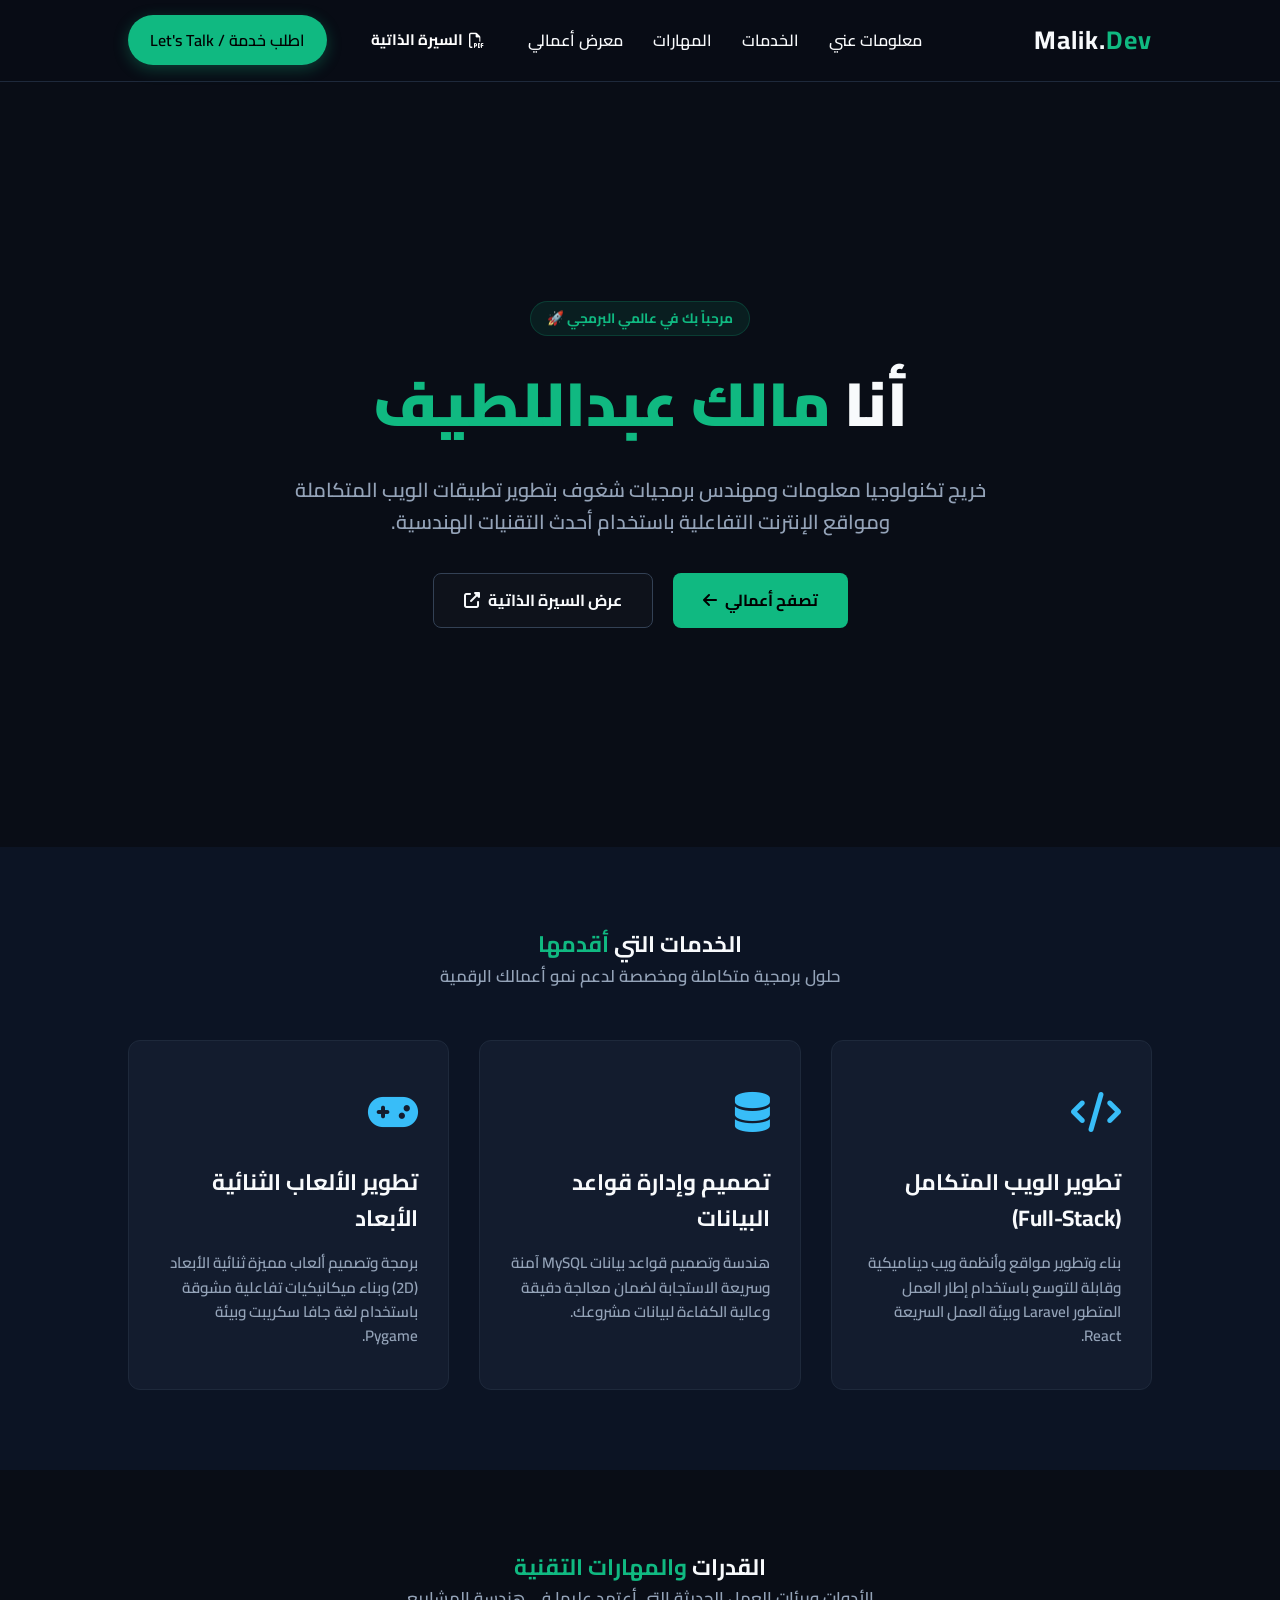
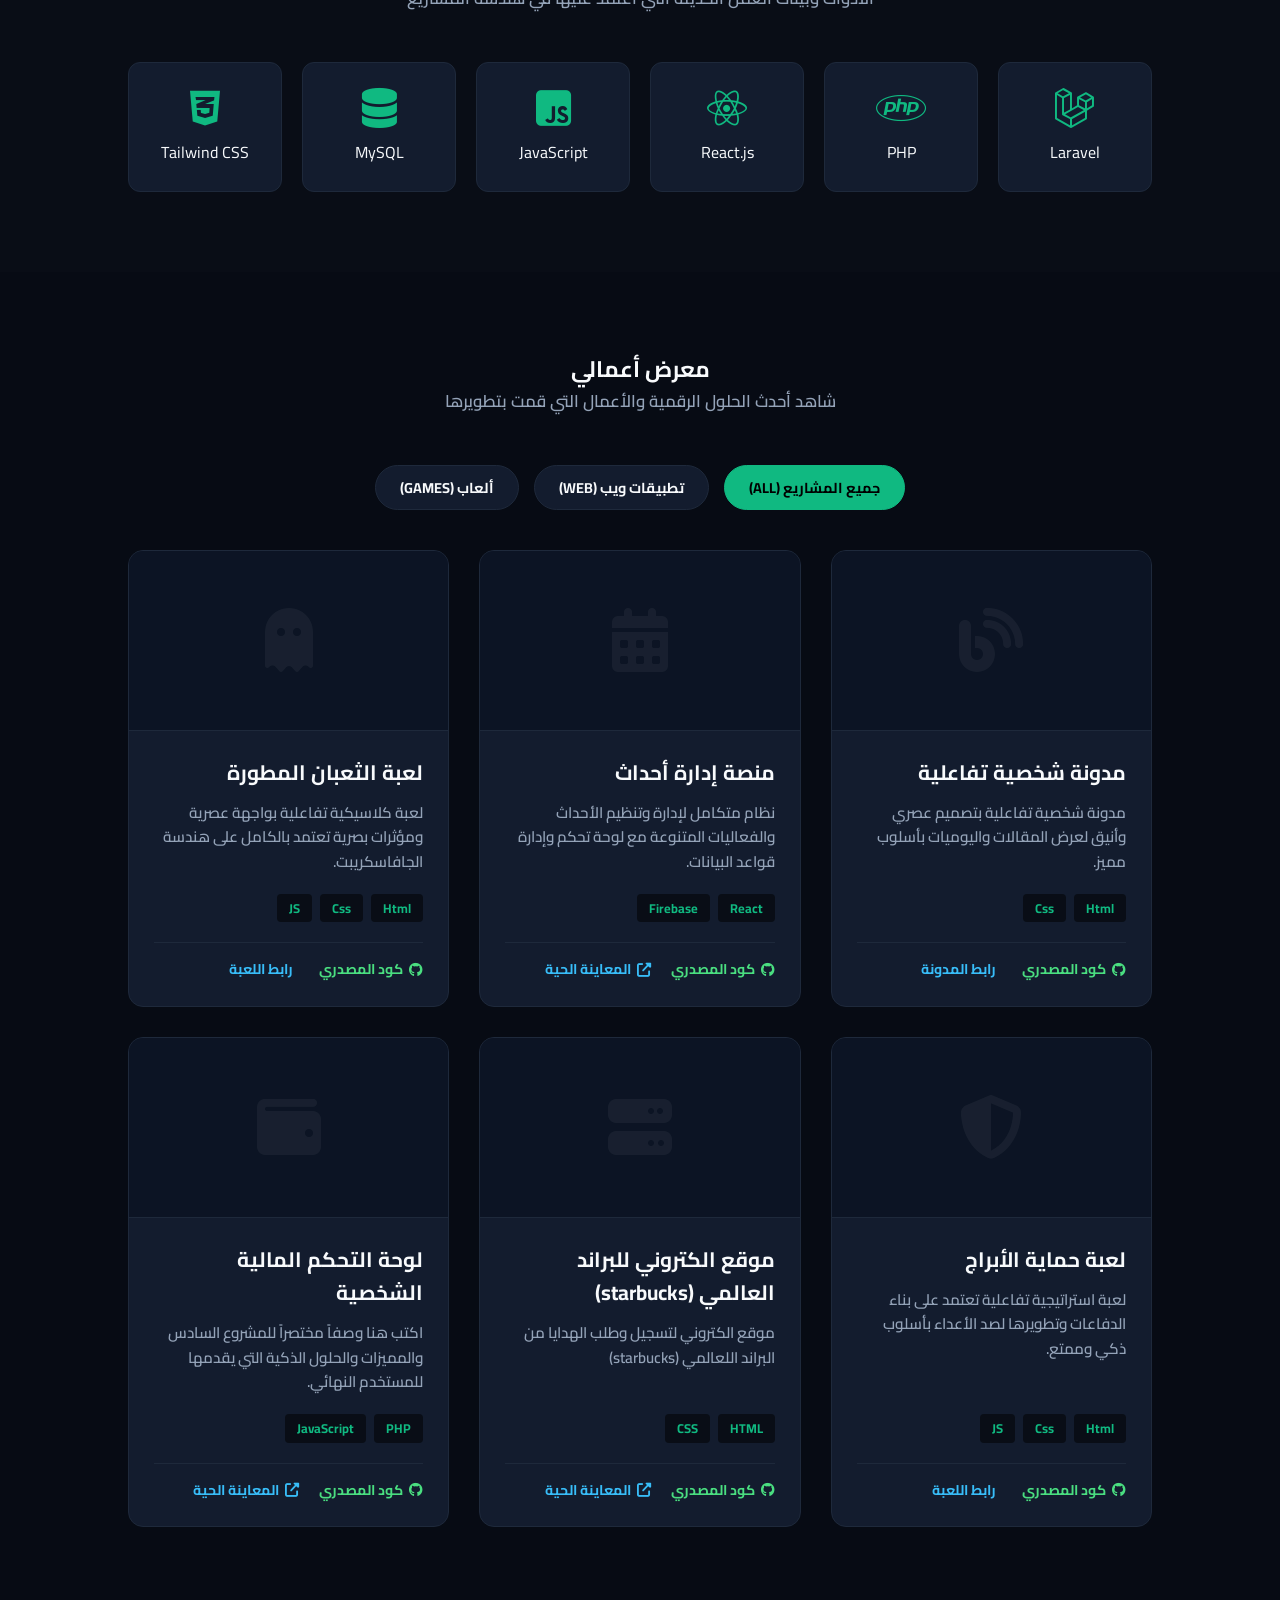
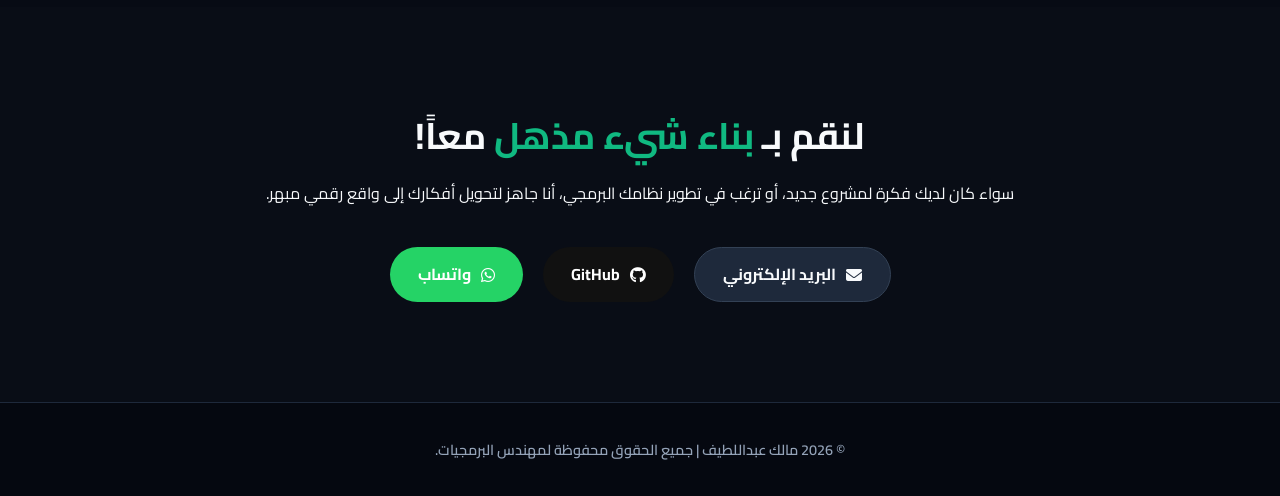
<file: index.html>
<!DOCTYPE html>
<html lang="ar" dir="rtl">
<head>
    <meta charset="UTF-8">
    <meta name="viewport" content="width=device-width, initial-scale=1.0">
    <title>معرض أعمالي | مالك عبداللطيف</title>
    <!-- استدعاء خط Cairo بأوزان مختلفة (عادي، متوسط، عريض، وعريض جداً) -->
    <link rel="preconnect" href="https://fonts.googleapis.com">
    <link rel="preconnect" href="https://fonts.gstatic.com" crossorigin>
    <link href="https://fonts.googleapis.com/css2?family=Cairo:wght@400;600;700;900&display=swap" rel="stylesheet">
    <link rel="stylesheet" href="css/style.css">
    <link rel="stylesheet" href="https://cdnjs.cloudflare.com/ajax/libs/font-awesome/6.4.0/css/all.min.css">
    <link href="https://fonts.googleapis.com/css2?family=Tajawal:wght@400;500;700&display=swap" rel="stylesheet">
</head>


    <nav class="navbar">
        <div class="logo">Malik.<span>Dev</span></div>
        <ul class="nav-links">
            <li><a href="#about">معلومات عني</a></li>
            <li><a href="#services">الخدمات</a></li>
            <li><a href="#skills">المهارات</a></li>
            <li><a href="#projects">معرض أعمالي</a></li>
            <li><a href="resume.html" target="_blank" class="nav-resume-btn"><i class="far fa-file-pdf"></i>السيرة الذاتية</a></li>           
            <li><a href="#contact" class="btn-contact-nav">اطلب خدمة / Let's Talk</a></li>
        </ul>
    </nav>

    <header id="about" class="hero">
        <div class="hero-content">
            <div class="badge">مرحباً بك في عالمي البرمجي 🚀</div>
            <h1>أنا <span class="highlight">مالك عبداللطيف</span></h1>
            <p class="hero-desc">خريج تكنولوجيا معلومات ومهندس برمجيات شغوف بتطوير تطبيقات الويب المتكاملة ومواقع الإنترنت التفاعلية باستخدام أحدث التقنيات الهندسية.</p>
            <div class="hero-btns">
                <a href="#projects" class="btn-primary">تصفح أعمالي <i class="fas fa-arrow-left"></i></a>
                <a href="resume.html" target="_blank" class="btn-secondary">عرض السيرة الذاتية <i class="fas fa-external-link-alt"></i></a>
            </div>
        </div>
    </header>

    <section id="services" class="services-section">
        <h2 class="section-title">الخدمات التي <span class="highlight">أقدمها</span></h2>
        <p class="section-subtitle">حلول برمجية متكاملة ومخصصة لدعم نمو أعمالك الرقمية</p>
        <div class="services-grid">
            <div class="service-card">
                <div class="service-icon"><i class="fas fa-code"></i></div>
                <h3>تطوير الويب المتكامل (Full-Stack)</h3>
                <p>بناء وتطوير مواقع وأنظمة ويب ديناميكية وقابلة للتوسع باستخدام إطار العمل المتطور Laravel وبيئة العمل السريعة React.</p>
            </div>
            <div class="service-card">
                <div class="service-icon"><i class="fas fa-database"></i></div>
                <h3>تصميم وإدارة قواعد البيانات</h3>
                <p>هندسة وتصميم قواعد بيانات MySQL آمنة وسريعة الاستجابة لضمان معالجة دقيقة وعالية الكفاءة لبيانات مشروعك.</p>
            </div>
            <div class="service-card">
                <div class="service-icon"><i class="fas fa-gamepad"></i></div>
                <h3>تطوير الألعاب الثنائية الأبعاد</h3>
                <p>برمجة وتصميم ألعاب مميزة ثنائية الأبعاد (2D) وبناء ميكانيكيات تفاعلية مشوقة باستخدام لغة جافا سكريبت وبيئة Pygame.</p>
            </div>
        </div>
    </section>

    <section id="skills" class="skills-section">
        <h2 class="section-title">القدرات <span class="highlight">والمهارات التقنية</span></h2>
        <p class="section-subtitle">الأدوات وبيئات العمل الحديثة التي أعتمد عليها في هندسة المشاريع</p>
        <div class="skills-grid">
            <div class="skill-card"><i class="fab fa-laravel"></i><span>Laravel</span></div>
            <div class="skill-card"><i class="fab fa-php"></i><span>PHP</span></div>
            <div class="skill-card"><i class="fab fa-react"></i><span>React.js</span></div>
            <div class="skill-card"><i class="fab fa-js-square"></i><span>JavaScript</span></div>
            <div class="skill-card"><i class="fas fa-database"></i><span>MySQL</span></div>
            <div class="skill-card"><i class="fab fa-css3-alt"></i><span>Tailwind CSS</span></div>
        </div>
    </section>

    <section id="projects" class="projects-section">
        <h2 class="section-title">معرض أعمالي</h2>
        <p class="section-subtitle">شاهد أحدث الحلول الرقمية والأعمال التي قمت بتطويرها</p>
        
        <input type="radio" name="filter" id="all" checked hidden>
        <input type="radio" name="filter" id="web-apps" hidden>
        <input type="radio" name="filter" id="games" hidden>

        <div class="filter-switch">
            <label for="all" class="filter-btn">جميع المشاريع (ALL)</label>
            <label for="web-apps" class="filter-btn">تطبيقات ويب (WEB)</label>
            <label for="games" class="filter-btn">ألعاب (GAMES)</label>
        </div>

        <div class="projects-grid">
            
            <div class="project-card f-web">
                <div class="project-img-holder"><i class="fas fa-blog"></i></div>
                <div class="project-info">
                    <h3>مدونة شخصية تفاعلية</h3>
                    <p>مدونة شخصية تفاعلية بتصميم عصري وأنيق لعرض المقالات واليوميات بأسلوب مميز.</p>
                    <div class="tags"><span>Html</span><span>Css</span></div>
                    <div class="project-links">
                        <a href="https://github.com/ENG-Malek-Maker/malek-proo" target="_blank" class="project-link"><i class="fab fa-github"></i> كود المصدري</a>
                        <a href="https://malek-proo.netlify.app/" target="_blank" class="project-link preview"><i class="fab fa-netlify"></i> رابط المدونة</a>
                    </div>
                </div>
            </div>

            <div class="project-card f-web">
                <div class="project-img-holder"><i class="fas fa-calendar-alt"></i></div>
                <div class="project-info">
                    <h3>منصة إدارة أحداث</h3>
                    <p>نظام متكامل لإدارة وتنظيم الأحداث والفعاليات المتنوعة مع لوحة تحكم وإدارة قواعد البيانات.</p>
                    <div class="tags"><span>React</span><span>Firebase</span></div>
                    <div class="project-links">
                        <a href="https://github.com/ENG-Malek-Maker/event-management-system" target="_blank" class="project-link"><i class="fab fa-github"></i> كود المصدري</a>
                        <a href="ضع_رابط_المعاينة_هنا" target="_blank" class="project-link preview"><i class="fas fa-external-link-alt"></i> المعاينة الحية</a>
                    </div>
                </div>
            </div>

            <div class="project-card f-games">
                <div class="project-img-holder"><i class="fas fa-ghost"></i></div>
                <div class="project-info">
                    <h3>لعبة الثعبان المطورة</h3>
                    <p>لعبة كلاسيكية تفاعلية بواجهة عصرية ومؤثرات بصرية تعتمد بالكامل على هندسة الجافاسكريبت.</p>
                    <div class="tags"><span>Html</span><span>Css</span><span>JS</span></div>
                    <div class="project-links">
                        <a href="https://github.com/ENG-Malek-Maker/snake_game" target="_blank" class="project-link"><i class="fab fa-github"></i> كود المصدري</a>
                        <a href="https://snakegame-malek.netlify.app/" target="_blank" class="project-link preview"><i class="fab fa-netlify"></i> رابط اللعبة</a>
                    </div>
                </div>
            </div>

            <div class="project-card f-games">
                <div class="project-img-holder"><i class="fas fa-shield-alt"></i></div>
                <div class="project-info">
                    <h3>لعبة حماية الأبراج</h3>
                    <p>لعبة استراتيجية تفاعلية تعتمد على بناء الدفاعات وتطويرها لصد الأعداء بأسلوب ذكي وممتع.</p>
                    <div class="tags"><span>Html</span><span>Css</span><span>JS</span></div>
                    <div class="project-links">
                        <a href="https://github.com/ENG-Malek-Maker/tower-defense-html" target="_blank" class="project-link"><i class="fab fa-github"></i> كود المصدري</a>
                        <a href="https://tower-def-malek.netlify.app/" target="_blank" class="project-link preview"><i class="fab fa-netlify"></i> رابط اللعبة</a>
                    </div>
                </div>
            </div>

            <div class="project-card f-web">
                <div class="project-img-holder"><i class="fas fa-server"></i></div>
                <div class="project-info">
                   <h3>موقع الكتروني للبراند العالمي (starbucks)</h3>
                      <p>موقع الكتروني لتسجيل وطلب الهدايا من البراند اللعالمي (starbucks)</p>
                    <div class="tags"><span>HTML</span><span>CSS</span></div>
                    <div class="project-links">
                        <a href="https://github.com/ENG-Malek-Maker/starbucks-page" target="_blank" class="project-link"><i class="fab fa-github"></i> كود المصدري</a>
                        <a href="https://malek-star-bucks.netlify.app/" target="_blank" class="project-link preview"><i class="fas fa-external-link-alt"></i> المعاينة الحية</a>
                    </div>
                </div>
            </div>

            <div class="project-card f-web">
                <div class="project-img-holder"><i class="fas fa-wallet"></i></div>
                <div class="project-info">
                    <h3>لوحة التحكم المالية الشخصية</h3>
                    <p>اكتب هنا وصفاً مختصراً للمشروع السادس والمميزات والحلول الذكية التي يقدمها للمستخدم النهائي.</p>
                    <div class="tags"><span>PHP</span><span>JavaScript</span></div>
                    <div class="project-links">
                        <a href="ضع_رابط_جيت_هاب_هنا" target="_blank" class="project-link"><i class="fab fa-github"></i> كود المصدري</a>
                        <a href="ضع_رابط_المعاينة_هنا" target="_blank" class="project-link preview"><i class="fas fa-external-link-alt"></i> المعاينة الحية</a>
                    </div>
                </div>
            </div>

        </div>
    </section>

    <section id="contact" class="contact-section">
        <div class="contact-container">
            <h2>لنقم بـ <span class="highlight">بناء شيء مذهل</span> معاً!</h2>
            <p>سواء كان لديك فكرة لمشروع جديد، أو ترغب في تطوير نظامك البرمجي، أنا جاهز لتحويل أفكارك إلى واقع رقمي مبهر.</p>
            <div class="contact-links">
                <a href="mailto:malekabdalteef@gmail.com" class="contact-btn email"><i class="fas fa-envelope"></i> البريد الإلكتروني</a>
                <a href="https://github.com/ENG-Malek-Maker" target="_blank" class="contact-btn github"><i class="fab fa-github"></i> GitHub</a>
                <a href="https://wa.me/967780000000" target="_blank" class="contact-btn whatsapp"><i class="fab fa-whatsapp"></i> واتساب</a>
            </div>
        </div>
    </section>

    <footer>
        <p>&copy; 2026 مالك عبداللطيف | جميع الحقوق محفوظة لمهندس البرمجيات.</p>
    </footer>

    <!-- استدعاء ملف الجافا سكريبت الخاص بالمدونة من مجلد js -->
    <script src="js/script.js"></script>
</body>
</html>
</file>
<file: css/style.css>
/* ==========================================================================
   1. التنسيقات العامة والأساسية (Global Styles) - مشتركة
   ========================================================================== */
* {
    margin: 0;
    padding: 0;
    box-sizing: border-box;
    font-family: 'Cairo', sans-serif; /* تم التعديل إلى خط Cairo ليكون أكثر كثافة وجمالاً */
    scroll-behavior: smooth;
}

:root {
    --primary-color: #10b981; /* اللون الزمردي الأساسي للموقع */
    --bg-dark: #090d16;       /* اللون الداكن العميق للخلفية */
    --bg-card: #131c2e;       /* لون الكروت الكحلي الداكن الاحترافي */
    --text-white: #f8fafc;
    --text-gray: #94a3b8;
    --accent-blue: #38bdf8;
}

body {
    background-color: var(--bg-dark);
    color: var(--text-white);
    line-height: 1.6;
    overflow-x: hidden;
}

a {
    text-decoration: none;
    color: inherit;
}

ul {
    list-style: none;
}

/* ==========================================================================
   2. القائمة العلوية وهيكل المدونة (index.html)
   ========================================================================== */
.navbar {
    display: flex;
    justify-content: space-between;
    align-items: center;
    padding: 20px 10%;
    background: rgba(9, 13, 22, 0.95);
    position: sticky;
    top: 0;
    z-index: 1000;
    border-bottom: 1px solid #1e293b;
    backdrop-filter: blur(10px);
}

.logo {
    font-size: 1.6rem;
    font-weight: 700;
    letter-spacing: 1px;
}

.logo span {
    color: var(--primary-color);
}

.nav-links {
    display: flex;
    gap: 30px;
    align-items: center;
}

.nav-links a {
    font-weight: 600; /* تم زيادة الكثافة */
    transition: color 0.3s;
}

.nav-links a:hover {
    color: var(--primary-color);
}

.btn-contact-nav {
    background: var(--primary-color);
    color: #000 !important;
    padding: 10px 22px;
    border-radius: 30px;
    font-weight: bold;
    box-shadow: 0 4px 15px rgba(16, 185, 129, 0.3);
    transition: transform 0.3s, box-shadow 0.3s !important;
}

.btn-contact-nav:hover {
    transform: translateY(-3px);
    box-shadow: 0 6px 20px rgba(16, 185, 129, 0.5);
}

/* قسم الترحيب الرئيسي */
.hero {
    height: 85vh;
    display: flex;
    align-items: center;
    justify-content: center;
    text-align: center;
    padding: 0 20px;
    position: relative;
}

.badge {
    background: rgba(16, 185, 129, 0.1);
    color: var(--primary-color);
    padding: 6px 16px;
    border-radius: 20px;
    font-size: 0.85rem;
    font-weight: bold;
    display: inline-block;
    margin-bottom: 20px;
    border: 1px solid rgba(16, 185, 129, 0.2);
}

.hero h1 {
    font-size: 3.8rem;
    margin-bottom: 20px;
    font-weight: 900; /* تم رفع الكثافة لأقصى حد لإبراز عنوان الاسم والترحيب */
}

.highlight {
    color: var(--primary-color);
}

.hero-desc {
    font-size: 1.25rem;
    color: var(--text-gray);
    max-width: 750px;
    margin: 0 auto 35px;
    font-weight: 600; /* نصوص الوصف ممتلئة وواضحة */
}

.hero-btns {
    display: flex;
    gap: 20px;
    justify-content: center;
}

.btn-primary {
    background: var(--primary-color);
    padding: 14px 30px;
    border-radius: 8px;
    font-weight: bold;
    color: #000;
    display: flex;
    align-items: center;
    gap: 8px;
    transition: 0.3s;
}

.btn-primary:hover {
    transform: translateY(-3px);
    box-shadow: 0 5px 15px rgba(16, 185, 129, 0.4);
}

.btn-secondary {
    border: 1px solid #334155;
    padding: 14px 30px;
    border-radius: 8px;
    display: flex;
    align-items: center;
    gap: 8px;
    transition: 0.3s;
    background: rgba(255, 255, 255, 0.02);
    font-weight: bold;
}

.btn-secondary:hover {
    border-color: var(--primary-color);
    color: var(--primary-color);
}

/* العناوين الموحدة للأقسام */
.section-title {
    text-align: center;
    font-size: 2.5rem;
    margin-bottom: 10px;
    font-weight: 700;
}

.section-subtitle {
    text-align: center;
    color: var(--text-gray);
    margin-bottom: 50px;
    font-size: 1.05rem;
    font-weight: 600;
}

/* قسم الخدمات */
.services-section {
    padding: 80px 10%;
    background: #0c1424;
}

.services-grid {
    display: grid;
    grid-template-columns: repeat(auto-fit, minmax(280px, 1fr));
    gap: 30px;
}

.service-card {
    background: var(--bg-card);
    padding: 40px 30px;
    border-radius: 12px;
    border: 1px solid #1e293b;
    transition: transform 0.3s, border-color 0.3s;
}

.service-card:hover {
    transform: translateY(-5px);
    border-color: var(--accent-blue);
}

.service-icon {
    font-size: 2.5rem;
    color: var(--accent-blue);
    margin-bottom: 20px;
}

.service-card h3 {
    margin-bottom: 15px;
    font-size: 1.4rem;
    font-weight: 700;
}

.service-card p {
    color: var(--text-gray);
    font-size: 0.95rem;
    font-weight: 600;
}

/* قسم المهارات التقنية للمدونة */
.skills-section {
    padding: 80px 10%;
}

.skills-grid {
    display: grid;
    grid-template-columns: repeat(auto-fit, minmax(150px, 1fr));
    gap: 20px;
}

.skill-card {
    background: var(--bg-card);
    padding: 25px;
    border-radius: 12px;
    text-align: center;
    transition: all 0.3s;
    border: 1px solid #1e293b;
}

.skill-card:hover {
    transform: scale(1.05);
    border-color: var(--primary-color);
    background: rgba(16, 185, 129, 0.02);
}

.skill-card i {
    font-size: 2.5rem;
    margin-bottom: 12px;
    display: block;
    color: var(--primary-color);
}

/* معرض الأعمال والفرز بالتصنيفات */
.projects-section {
    padding: 80px 10%;
    background: #070b14;
}

.filter-switch {
    display: flex;
    justify-content: center;
    gap: 15px;
    margin-bottom: 40px;
}

.filter-btn {
    padding: 10px 24px;
    background: var(--bg-card);
    border: 1px solid #1e293b;
    border-radius: 30px;
    cursor: pointer;
    font-weight: 700; /* ممتلئ */
    font-size: 0.9rem;
    transition: all 0.3s;
}

.filter-btn:hover {
    border-color: var(--primary-color);
    color: var(--primary-color);
}

#all:checked ~ .filter-switch label[for="all"],
#web-apps:checked ~ .filter-switch label[for="web-apps"],
#games:checked ~ .filter-switch label[for="games"] {
    background: var(--primary-color);
    color: #000;
    border-color: var(--primary-color);
    font-weight: bold;
}

#web-apps:checked ~ .projects-grid .project-card:not(.f-web),
#games:checked ~ .projects-grid .project-card:not(.f-games) {
    display: none;
}

.projects-grid {
    display: grid;
    grid-template-columns: repeat(auto-fit, minmax(320px, 1fr));
    gap: 30px;
}

.project-card {
    background: var(--bg-card);
    border-radius: 15px;
    overflow: hidden;
    border: 1px solid #1e293b;
    display: flex;
    flex-direction: column;
    transition: transform 0.3s, border-color 0.3s;
}

.project-card:hover {
    transform: translateY(-8px);
    border-color: var(--primary-color);
}

.project-img-holder {
    height: 180px;
    background: #0c1424;
    display: flex;
    align-items: center;
    justify-content: center;
    font-size: 4rem;
    color: rgba(255, 255, 255, 0.05);
    border-bottom: 1px solid #1e293b;
    position: relative;
}

.project-card:hover .project-img-holder {
    color: rgba(16, 185, 129, 0.15);
}

.project-info {
    padding: 25px;
    display: flex;
    flex-direction: column;
    flex-grow: 1;
}

.project-info h3 {
    margin-bottom: 12px;
    font-size: 1.3rem;
    font-weight: 700;
}

.project-info p {
    color: var(--text-gray);
    font-size: 0.95rem;
    margin-bottom: 20px;
    flex-grow: 1;
    font-weight: 600;
}

.tags {
    margin-bottom: 20px;
    display: flex;
    gap: 8px;
}

.tags span {
    background: #090d16;
    color: var(--primary-color);
    padding: 4px 12px;
    border-radius: 4px;
    font-size: 0.8rem;
    font-weight: 700;
}

.project-links {
    display: flex;
    gap: 20px;
    border-top: 1px solid #1e293b;
    padding-top: 15px;
    margin-top: auto;
}

.project-link {
    color: #4ADE80;
    font-weight: 700;
    font-size: 0.88rem;
    display: flex;
    align-items: center;
    gap: 6px;
}

.project-link:hover {
    color: white;
    text-decoration: underline;
}

.project-link.preview {
    color: var(--accent-blue);
}

/* قسم التواصل والتذييل للمدونة */
.contact-section {
    padding: 100px 10%;
    text-align: center;
}

.contact-container {
    max-width: 800px;
    margin: 0 auto;
}

.contact-container h2 {
    font-size: 2.3rem;
    margin-bottom: 15px;
    font-weight: 700;
}

.contact-links {
    display: flex;
    justify-content: center;
    gap: 20px;
    margin-top: 40px;
    flex-wrap: wrap;
}

.contact-btn {
    padding: 14px 28px;
    border-radius: 30px;
    font-weight: bold;
    display: flex;
    align-items: center;
    gap: 10px;
    transition: 0.3s;
}

.email { background: #1e293b; border: 1px solid #334155; }
.github { background: #111; color: white; }
.instagram { background: #e1306c; color: white; }
.whatsapp { background: #25d366; color: white; }

.contact-btn:hover {
    transform: translateY(-4px) scale(1.03);
}

footer {
    padding: 35px;
    text-align: center;
    background: #050810;
    color: var(--text-gray);
    font-size: 0.9rem;
    border-top: 1px solid #1e293b;
    font-weight: 600;
}

/* ==========================================================================
   3. التنسيقات المخصصة لصفحة السيرة الذاتية المستقلة (resume.html)
   ========================================================================== */
.resume-container {
    max-width: 800px;
    margin: 40px auto;
    padding: 0 20px;
}

.top-bar {
    display: flex;
    justify-content: space-between;
    align-items: center;
    margin-bottom: 30px;
    background: var(--bg-card);
    padding: 15px 25px;
    border-radius: 16px;
    border: 1px solid #1e293b;
}

.filter-buttons {
    display: flex;
    gap: 10px;
}

.btn-filter, .lang-switch {
    padding: 8px 18px;
    background: #090d16;
    border: 1px solid #1e293b;
    border-radius: 30px;
    color: var(--text-white);
    cursor: pointer;
    font-weight: 700;
    transition: 0.3s;
}

.btn-filter.active, .btn-filter:hover, .lang-switch:hover {
    border-color: var(--primary-color);
    color: var(--primary-color);
}

.section-box {
    background: var(--bg-card);
    border-radius: 16px;
    padding: 30px;
    margin-bottom: 25px;
    border: 1px solid #1e293b;
}

.section-header {
    display: flex;
    align-items: center;
    gap: 12px;
    margin-bottom: 20px;
    border-bottom: 1px solid #1e293b;
    padding-bottom: 10px;
}

.section-icon {
    font-size: 1.5rem;
}

.section-title {
    font-size: 1.4rem;
    font-weight: 700;
    color: var(--text-white);
    margin: 0;
}

/* تعديل كارت البروفايل بالكامل ليتوافق مع أوزان وجوانب خط Cairo */
.profile-card {
    text-align: center;
    background: var(--bg-card);
    border-radius: 20px;
    padding: 40px;
    margin-bottom: 25px;
    border: 1px solid #1e293b;
    border-top: 4px solid var(--primary-color);
}

.profile-name {
    font-size: 2.2rem;
    font-weight: 900; /* ممتلئ وضخم للبروفايل الرئيسي */
    margin-bottom: 10px;
}

.profile-title {
    color: var(--primary-color);
    font-weight: 700; /* تم زيادة الكثافة */
    font-size: 1.1rem;
    display: block;
    margin-bottom: 25px;
}

/* تنسيق حاوية معلومات الاتصال المدمجة لمالك لتدعم العناصر الـ 5 بمرونة وتناسق */
.contact-info {
    display: flex;
    justify-content: center;
    gap: 20px 25px; /* أبعاد مريحة بين العناصر */
    flex-wrap: wrap;
    max-width: 90%;
    margin: 0 auto;
}

.contact-item {
    display: flex;
    align-items: center;
    gap: 8px;
    color: var(--text-gray);
    font-size: 0.95rem; /* حجم خط متناسق */
    font-weight: 600;    /* كثافة متوسطة واضحة جداً */
    transition: color 0.3s ease;
}

.contact-item:hover {
    color: var(--text-white);
}

.contact-item svg {
    width: 18px;
    height: 18px;
    fill: currentColor;
}

.skills-grid-resume {
    display: flex;
    flex-wrap: wrap;
    gap: 10px;
}

.skill-badge {
    background: #090d16;
    color: var(--primary-color);
    padding: 6px 14px;
    border-radius: 8px;
    font-size: 0.9rem;
    font-weight: 700;
    border: 1px solid rgba(16, 185, 129, 0.2);
}

.list-item {
    margin-bottom: 15px;
}

.item-role {
    font-weight: 700;
    font-size: 1.1rem;
    color: var(--text-white);
}

.item-company {
    color: var(--accent-blue);
    font-size: 0.9rem;
    margin: 4px 0 8px;
    font-weight: 600;
}

.item-desc {
    color: var(--text-gray);
    font-size: 0.95rem;
    font-weight: 600;
}

.hidden {
    display: none !important;
}

/* ==========================================================================
   4. شاشات الجوال والتصميم المتجاوب (Responsive Web Design)
   ========================================================================== */
@media (max-width: 768px) {
    .nav-links { display: none; }
    .hero h1 { font-size: 2.6rem; }
    .hero-desc { font-size: 1.1rem; }
    .projects-grid { grid-template-columns: 1fr; }
    .filter-switch { flex-wrap: wrap; }
    
    /* جوال السيرة الذاتية */
    .top-bar {
        flex-direction: column;
        gap: 15px;
        align-items: center;
    }
    .profile-name { font-size: 1.8rem; }
    
    /* عند فتح الجوال تترتب العناصر عمودياً بشكل فخم ومتناسق */
    .contact-info { 
        flex-direction: column; 
        align-items: flex-start; /* ترتيب محاذي جهة البداية للمظهر الاحترافي */
        gap: 12px; 
        width: fit-content;
    }
}

img, video {
    max-width: 100%;
    height: auto;
}

/* تنسيق زر السيرة الذاتية في القائمة العلوية */
.nav-links .nav-resume-btn {
    color: #ffffff; 
    font-weight: 700; /* زيادة الكثافة */
    font-size: 0.95rem;
    padding: 6px 14px;
    border-radius: 4px; 
    transition: all 0.3s ease;
    display: inline-flex;
    align-items: center;
    gap: 6px; 
}

/* تأثير مرور الماوس (Hover Effect) المتناسق مع الثيم الأخضر */
.nav-links .nav-resume-btn:hover {
    color: #22c55e; 
    background: rgba(34, 197, 94, 0.1); 
    transform: translateY(-2px); 
}

/* تصميم حاوية المهارات وأشرطة التقدم */
.skills-progress-container {
    display: flex;
    flex-direction: column;
    gap: 18px;
    margin-top: 15px;
}

.skill-progress-item {
    display: flex;
    flex-direction: column;
    gap: 8px;
}

/* سطر معلومات المهارة (الاسم والنسبة) */
.skill-info-row {
    display: flex;
    justify-content: space-between;
    align-items: center;
}

.skill-name {
    font-size: 0.95rem;
    font-weight: 700; /* تعديل الكثافة */
    color: #e2e8f0; 
}

.skill-percent {
    font-size: 0.9rem;
    font-weight: 700; 
    color: #22c55e; 
}

/* خلفية شريط التقدم */
.progress-bar-bg {
    width: 100%;
    height: 8px;
    background: rgba(255, 255, 255, 0.05); 
    border-radius: 10px;
    overflow: hidden;
    position: relative;
}

/* امتلاء شريط التقدم باللون الأخضر المتوهج */
.progress-bar-fill {
    height: 100%;
    background: linear-gradient(90deg, #22c55e, #4ade80); 
    border-radius: 10px;
    transition: width 1s ease-in-out;
}

/* دعم قلب اتجاه حركة الأشرطة برمجياً عند التحويل للغة الإنجليزية */
html[dir="ltr"] .progress-bar-fill {
    position: absolute;
    left: 0;
}

html[dir="rtl"] .progress-bar-fill {
    position: absolute;
    right: 0;
}

/* تنسيق شبكة المهارات الشخصية */
.soft-skills-grid {
    display: grid;
    grid-template-columns: repeat(auto-fill, minmax(180px, 1fr)); /* توزيع مرن حسب مساحة الشاشة */
    gap: 15px;
    margin-top: 15px;
}

/* تنسيق البطاقة الصغيرة لكل مهارة */
.soft-skill-item {
    background: #090d16; /* لون داكن متباين مع الكرت الأساسي */
    border: 1px solid #1e293b;
    border-radius: 12px;
    padding: 12px 20px;
    display: flex;
    align-items: center;
    justify-content: center;
    gap: 10px;
    font-size: 0.95rem;
    font-weight: 700; /* وزن كثيف متناسق مع خط Cairo الجديد */
    color: #f8fafc;
    transition: all 0.3s ease;
}
/* تنسيق شبكة المهارات الشخصية - جعل الأبعاد متناسقة للأسطر */
.soft-skills-grid {
    display: grid;
    grid-template-columns: repeat(auto-fill, minmax(180px, 1fr)); 
    gap: 12px;
    margin-top: 20px;
}

/* تنسيق البطاقة الشفافة والأكثر تناسقاً */
.soft-skill-item {
    /* جعل الخلفية شفافة مأخوذة من لون الخلفية الداكنة بدلاً من اللون المصمت */
    background: rgba(9, 13, 22, 0.4); 
    /* إضافة تأثير ضبابي شفاف ناعم خلف البطاقة */
    backdrop-filter: blur(8px);
    -webkit-backdrop-filter: blur(8px);
    
    /* حدود ناعمة جداً غير حادة */
    border: 1px solid rgba(255, 255, 255, 0.05);
    border-radius: 12px;
    padding: 12px 16px;
    
    display: flex;
    align-items: center;
    /* محاذاة العناصر والرموز لتبدأ بشكل منظم ومتناسق من اليمين أو اليسار */
    justify-content: flex-start; 
    gap: 12px;
    
    font-size: 0.95rem;
    font-weight: 700;
    color: #e2e8f0; /* لون نص مريح ومتناسق مع الشفافية */
    transition: all 0.3s cubic-bezier(0.4, 0, 0.2, 1);
}

/* تأثير التمرير الاندماجي الفخم */
.soft-skill-item:hover {
    border-color: rgba(16, 185, 129, 0.3); /* توهج بلون الثيم الأخضر بشكل هادئ */
    background: rgba(16, 185, 129, 0.08); /* لون خلفية أخضر خفيف جداً وشفاف */
    transform: translateY(-2px);
    color: #ffffff;
    box-shadow: 0 4px 12px rgba(16, 185, 129, 0.1);
}

/* لضمان بقاء الترتيب متناسقاً في الأجهزة المختلفة (الرمز ثم النص) */
html[dir="rtl"] .soft-skill-item {
    direction: rtl;
}
html[dir="ltr"] .soft-skill-item {
    direction: ltr;
}

/* تعديل الأحجام لشاشات الجوال */
@media (max-width: 480px) {
    .soft-skills-grid {
        grid-template-columns: repeat(2, 1fr);
        gap: 8px;
    }
    .soft-skill-item {
        padding: 10px;
        font-size: 0.85rem;
        gap: 8px;
    }
}



/* حاوية البطاقات المهنية */
.pro-skills-container {
    display: flex;
    flex-direction: column;
    gap: 15px;
    margin-top: 20px;
}

/* تنسيق البطاقة الطولية الشفافة */
.pro-skill-card {
    background: rgba(9, 13, 22, 0.4);
    backdrop-filter: blur(8px);
    -webkit-backdrop-filter: blur(8px);
    border: 1px solid rgba(255, 255, 255, 0.05);
    border-radius: 14px;
    padding: 20px 25px;
    display: flex;
    justify-content: space-between;
    align-items: center;
    transition: all 0.3s cubic-bezier(0.4, 0, 0.2, 1);
}

/* تأثير التمرير للبطاقة */
.pro-skill-card:hover {
    border-color: rgba(16, 185, 129, 0.3);
    background: rgba(16, 185, 129, 0.06);
    transform: translateX(-3px); /* حركة خفيفة لليمين عند التمرير تعطي طابعاً تفاعلياً */
    box-shadow: 0 4px 15px rgba(0, 0, 0, 0.2);
}

/* دعم قلب اتجاه الحركة عند تحويل الموقع للغة الإنجليزية */
html[dir="ltr"] .pro-skill-card:hover {
    transform: translateX(3px);
}

/* تفاصيل النصوص داخل البطاقة */
.pro-skill-info {
    display: flex;
    flex-direction: column;
    gap: 6px;
    flex-grow: 1;
}

.pro-skill-title {
    font-size: 1.15rem;
    font-weight: 700;
    color: #ffffff;
    margin: 0;
}

.pro-skill-desc {
    font-size: 0.9rem;
    font-weight: 600;
    color: var(--text-gray);
    margin: 0;
}

/* المربع الجانبي الصغير المخصص للأيقونة */
.pro-skill-icon-box {
    width: 45px;
    height: 45px;
    background: rgba(255, 255, 255, 0.03);
    border: 1px solid rgba(255, 255, 255, 0.08);
    border-radius: 10px;
    display: flex;
    align-items: center;
    justify-content: center;
    font-size: 1.2rem;
    color: var(--accent-blue);
    flex-shrink: 0;
    margin-right: 15px; /* مسافة افتراضية */
}

/* ضبط المسافات للأيقونة حسب اتجاه اللغة */
html[dir="rtl"] .pro-skill-icon-box {
    margin-right: 15px;
    margin-left: 0;
}

html[dir="ltr"] .pro-skill-icon-box {
    margin-left: 15px;
    margin-right: 0;
}

/* شاشات الجوال */
@media (max-width: 480px) {
    .pro-skill-card {
        padding: 15px;
    }
    .pro-skill-title {
        font-size: 1rem;
    }
    .pro-skill-desc {
        font-size: 0.8rem;
    }
    .pro-skill-icon-box {
        width: 38px;
        height: 38px;
        font-size: 1rem;
    }
}

.pro-skill-icon-box {
    /* الكود السابق الخاص بك كما هو ونضيف له فقط: */
    filter: drop-shadow(0 2px 4px rgba(255, 255, 255, 0.1));
}
</file>
